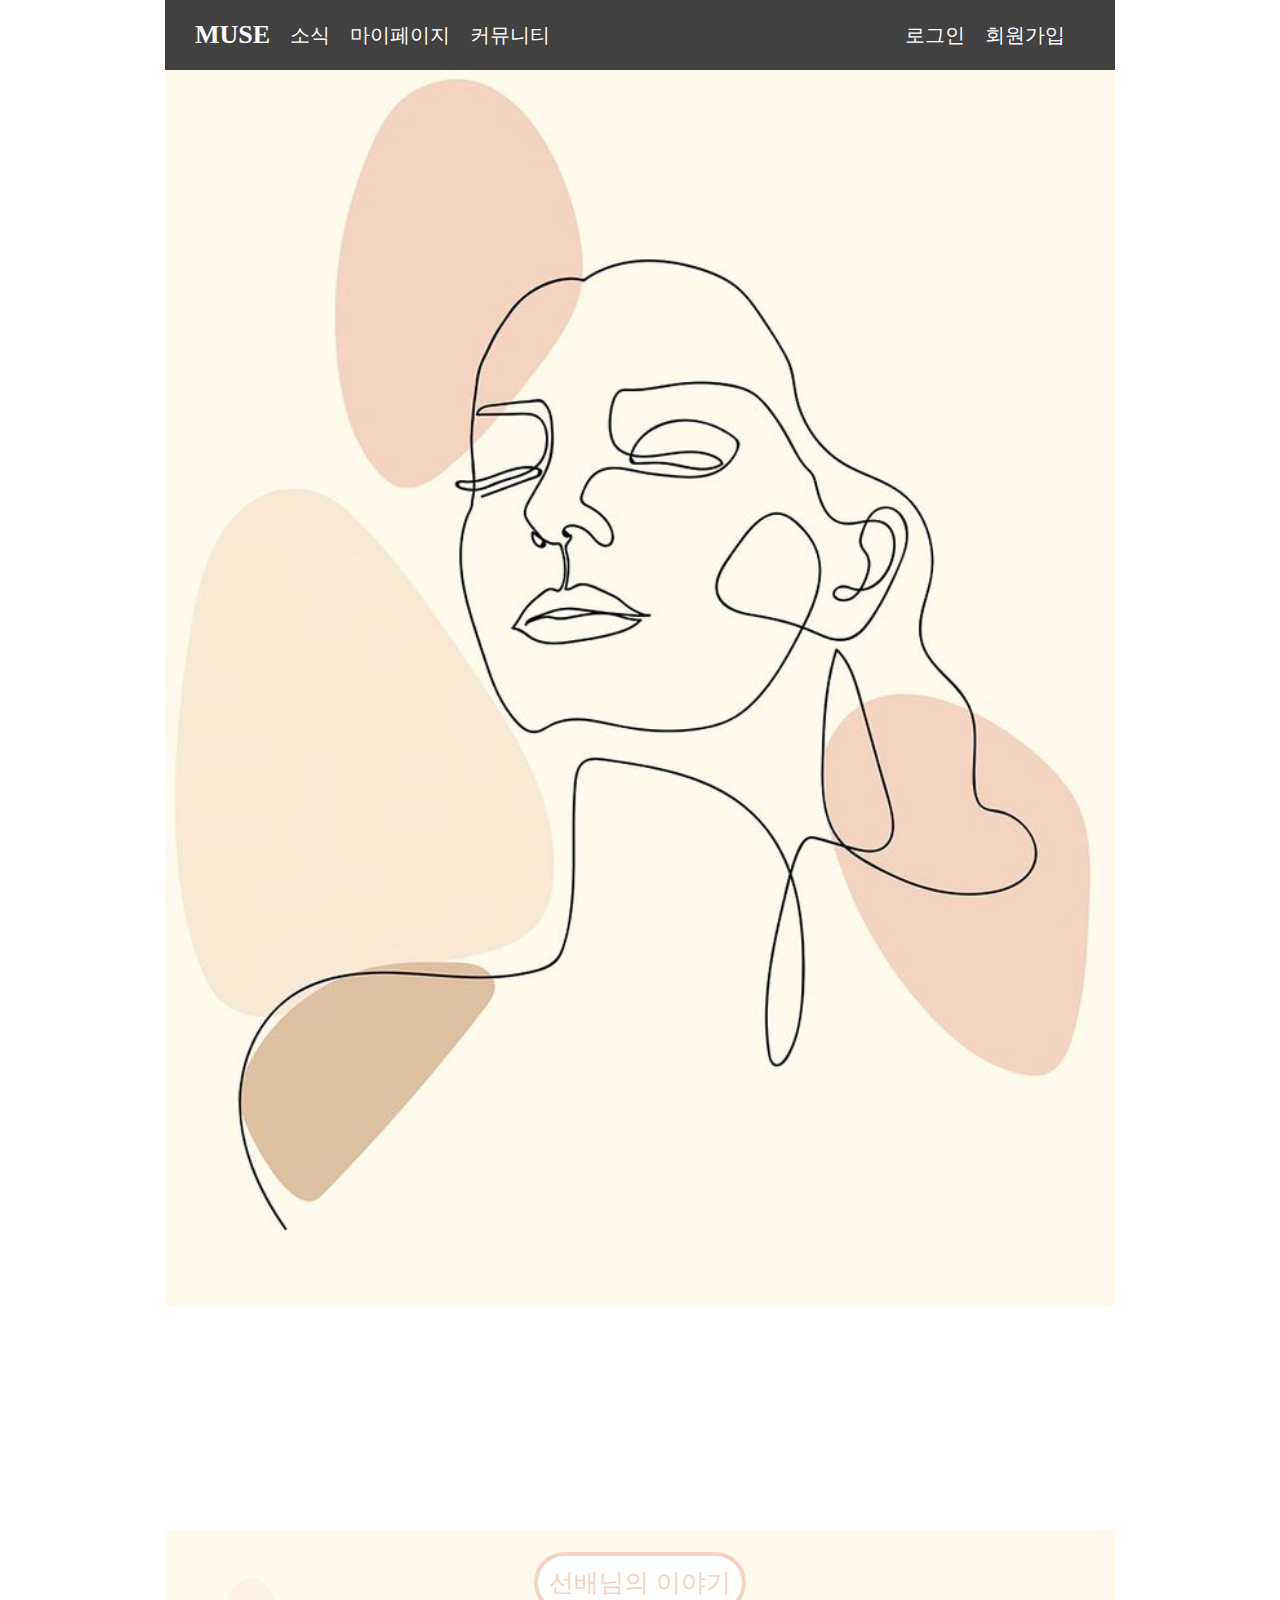
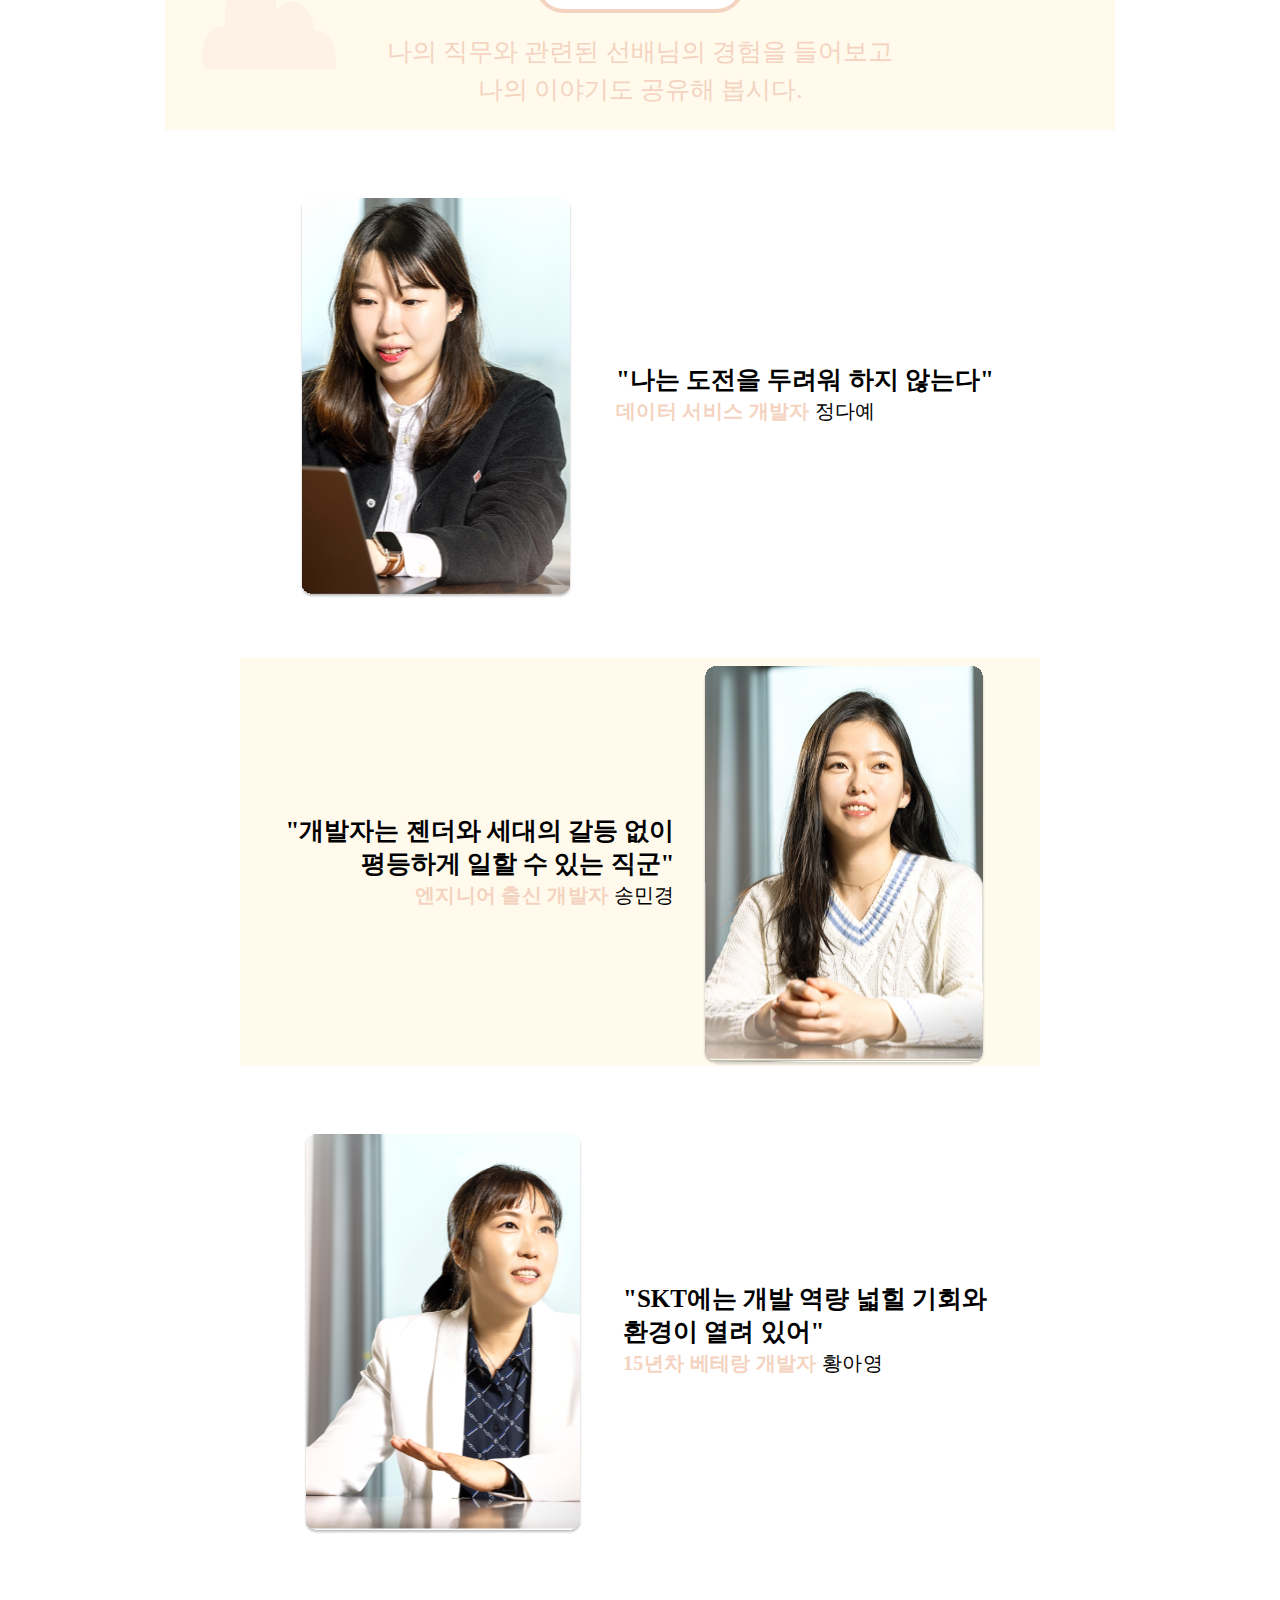
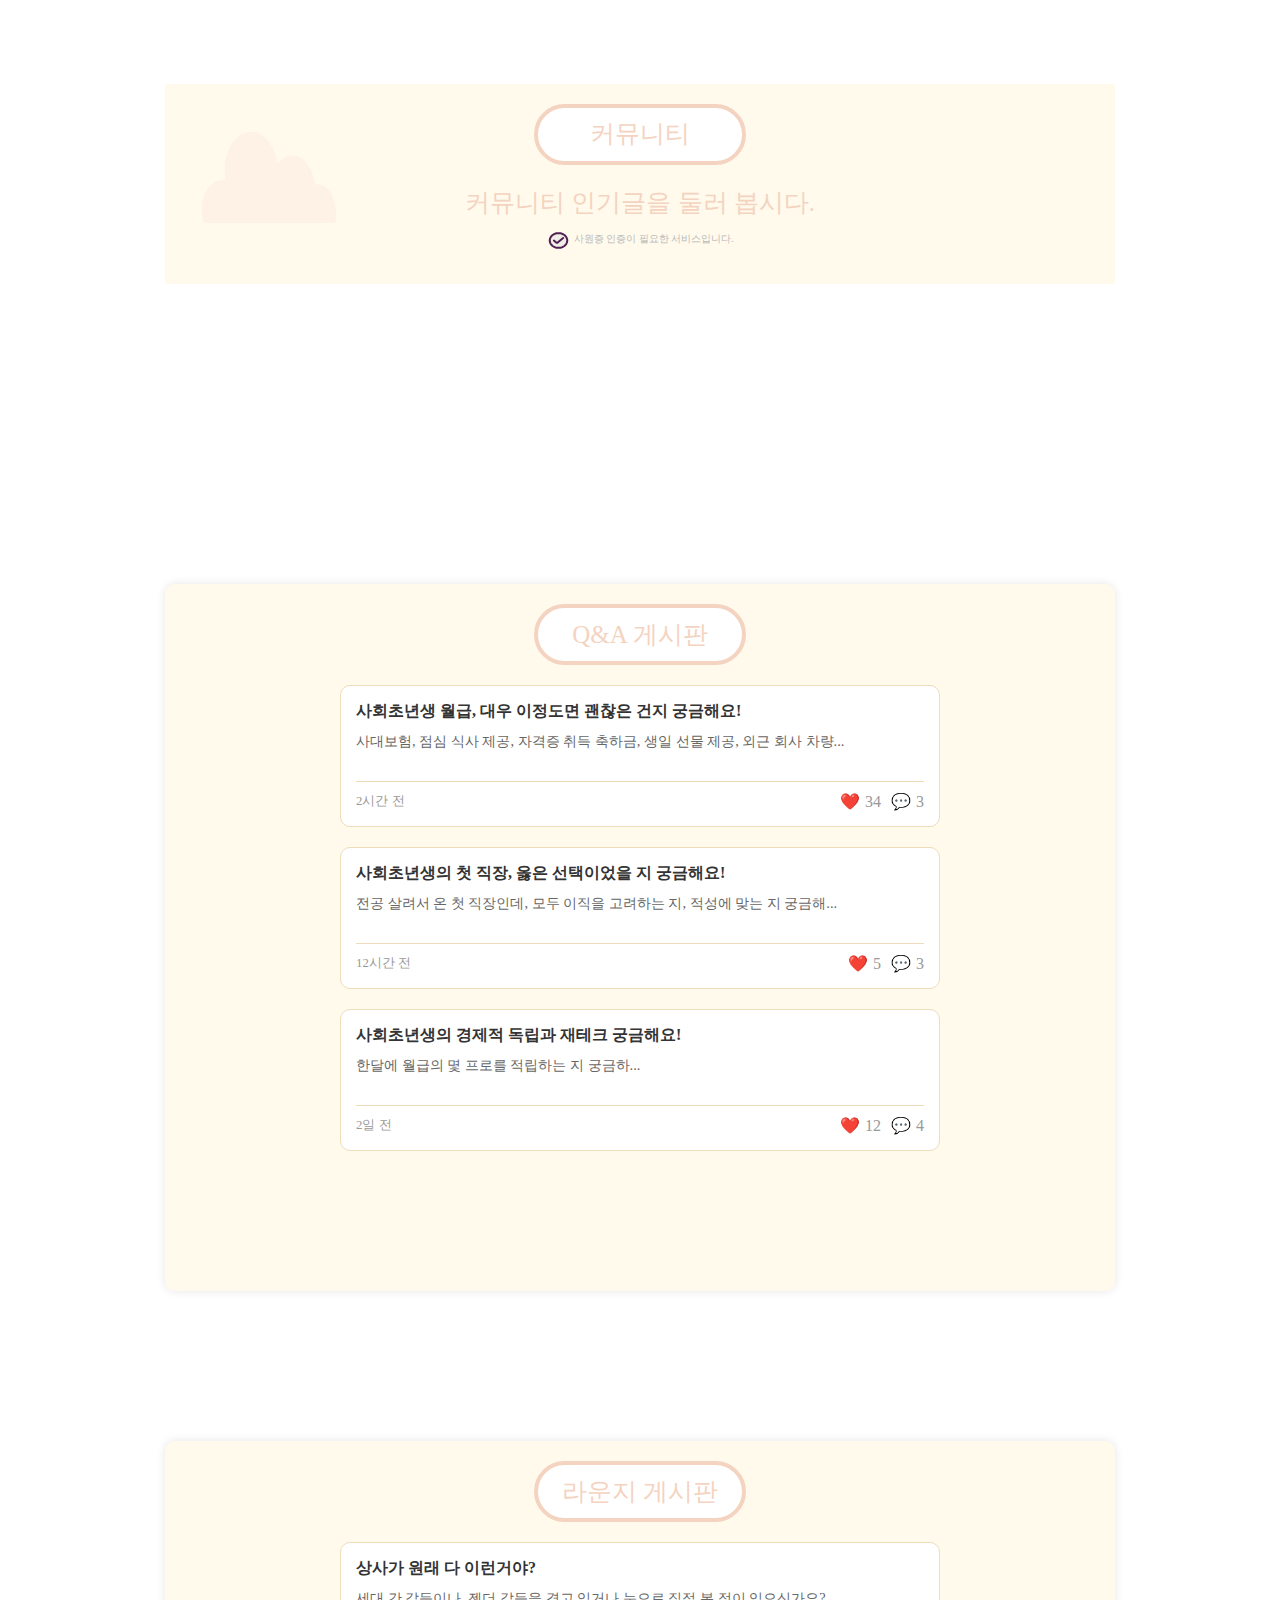
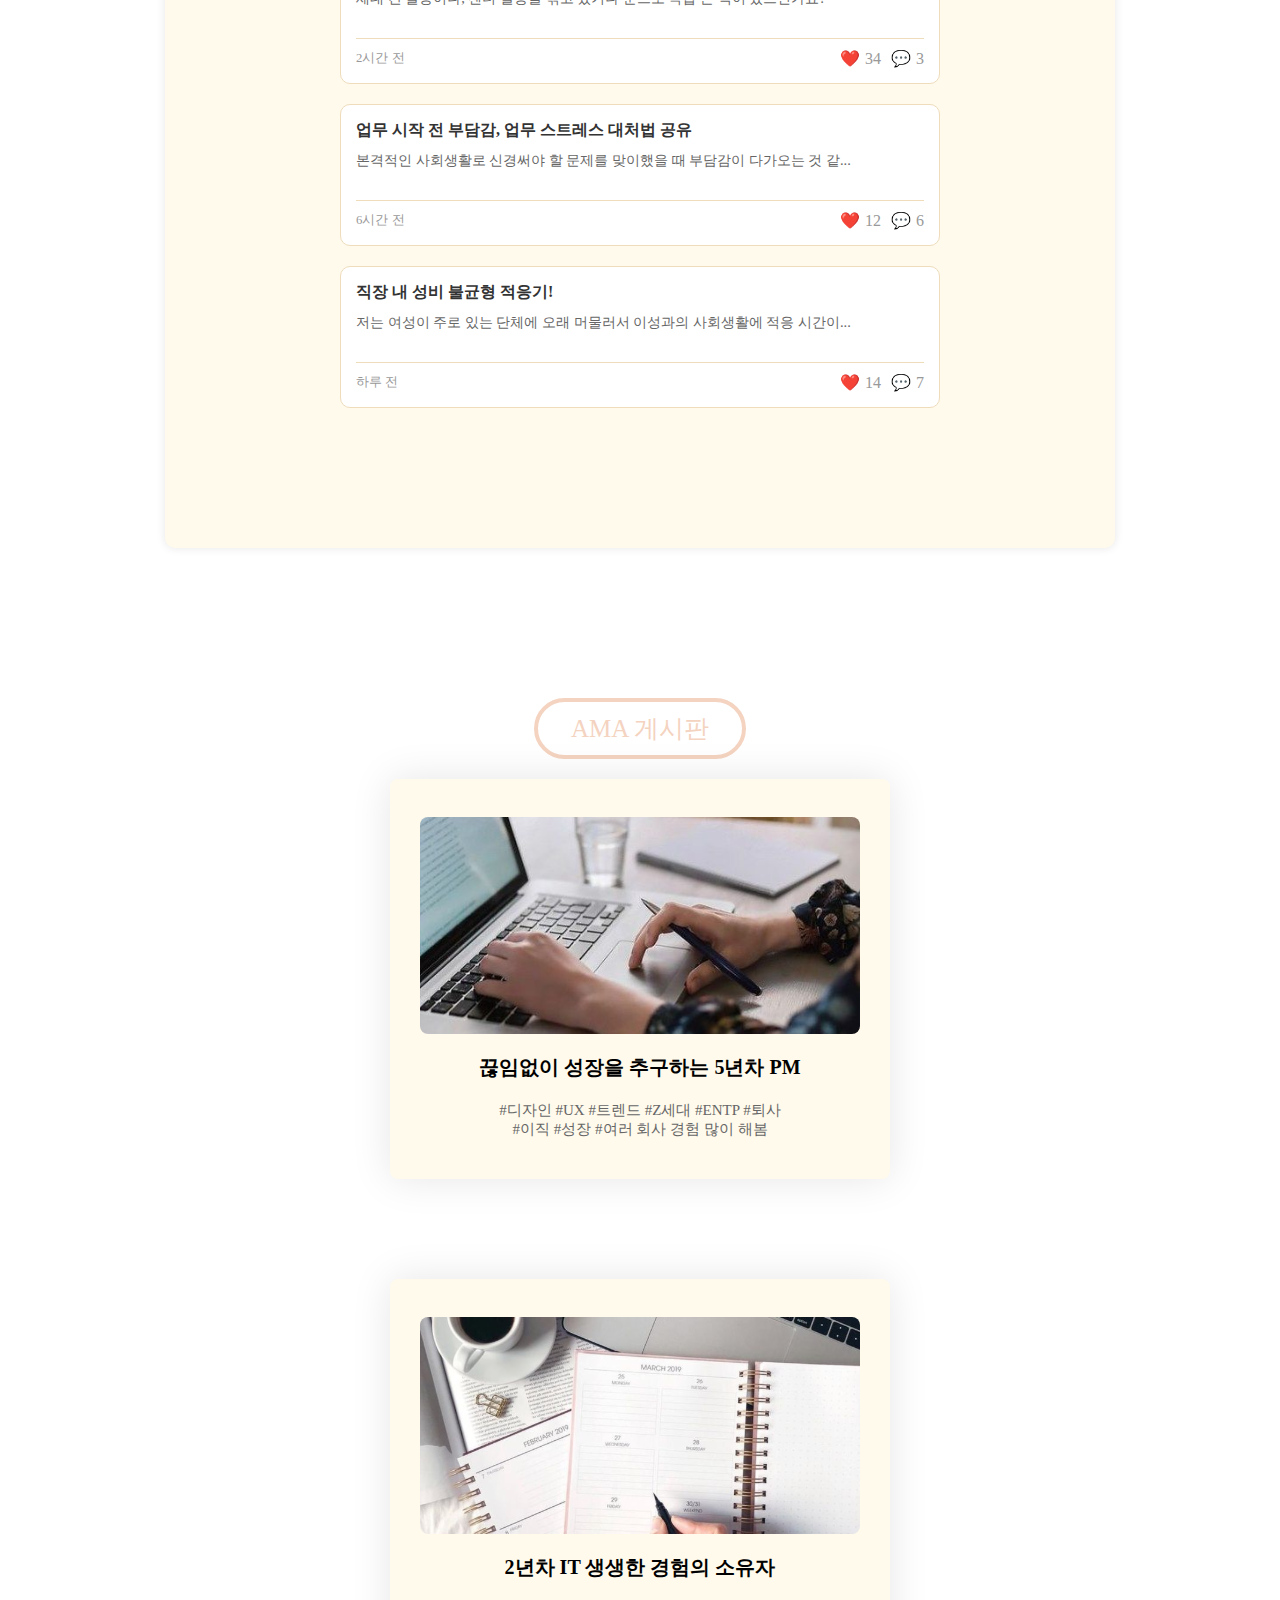
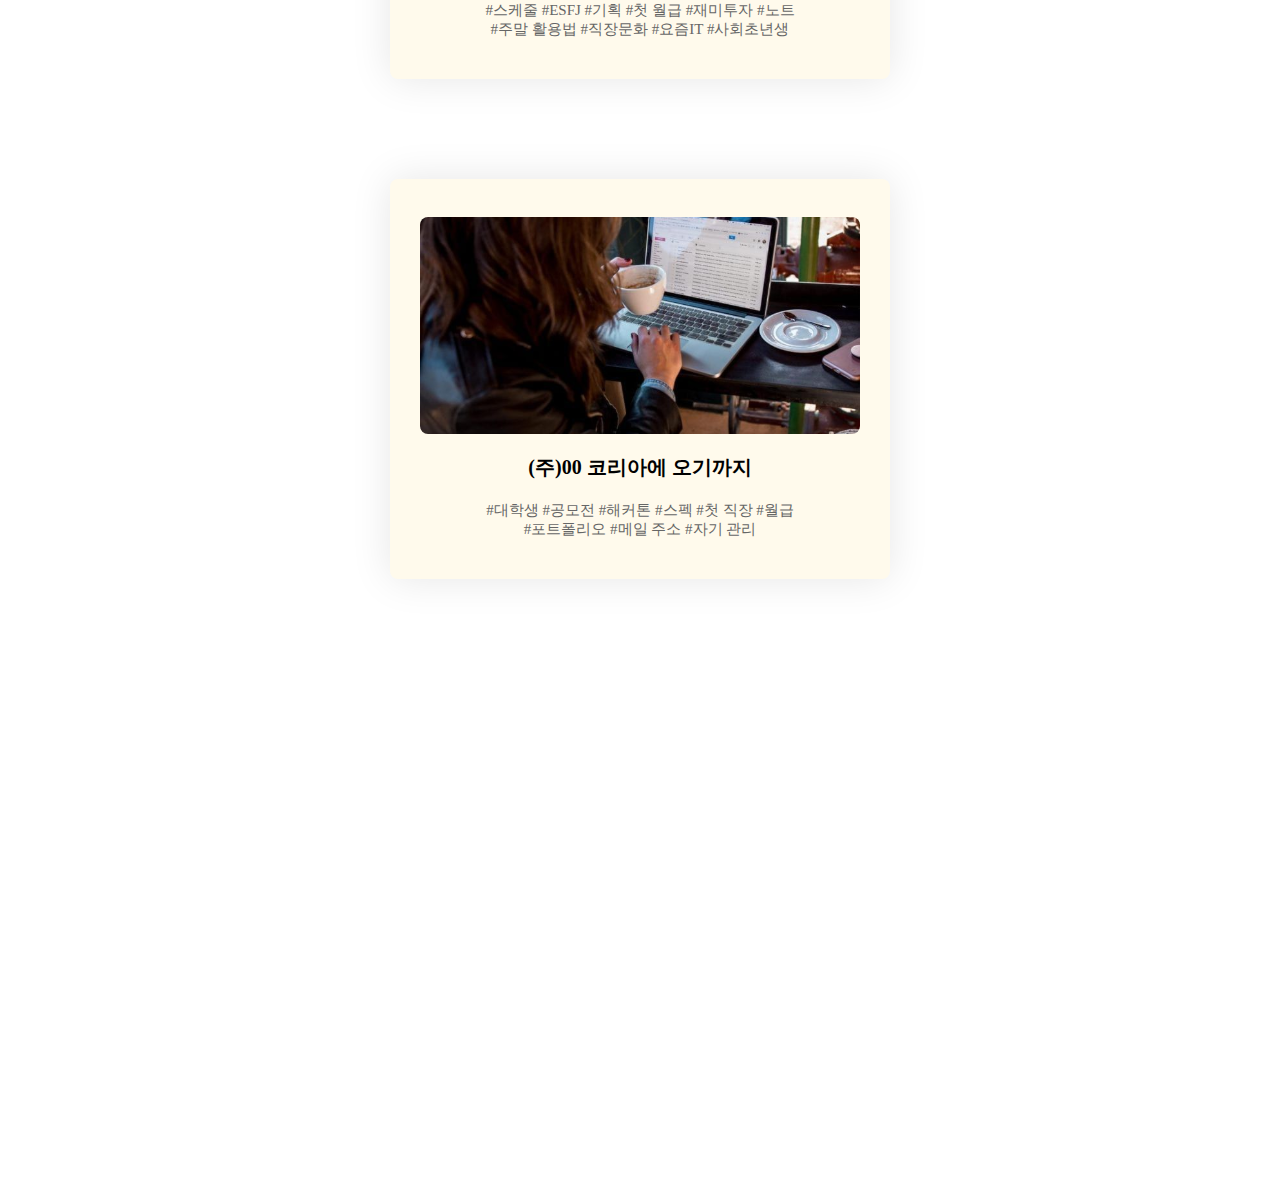
<file: homescreen/src/index.html>
<!DOCTYPE html>
<html lang="ko">
<head>
    <meta charset="UTF-8">
    <meta name="viewport" content="width=device-width, initial-scale=1.0">
    <title>Home</title>
    <link rel="stylesheet" href="../style/style.css">
</head>
<body>
    <div id="wrap">
        <!-- Header -->
        <header class="header">
            <div class="header__menu">
                <a class="header__menu__item homeText" href="#home">MUSE</a>
                <a class="header__menu__item" href="news.html">소식</a>
                <a class="header__menu__item" href="#mypage">마이페이지</a>
                <a class="header__menu__item" href="#community">커뮤니티</a>
            </div>
            <div class="header__menu">
                <a class="header__menu__item" href="#login">로그인</a>
                <a class="header__menu__item" href="#join">회원가입</a>
            </div>
        </header>
        <!-- Main -->
        <main id="main">
            <!-- Home -->
            <section id="home">
                <img class="home__img" src="../images/home.jpg" alt="home">
            </section>
            <!-- Story -->
            <section id="story">
                <div class="story__container1">
                    <div class="story__title">
                        <h2>선배님의 이야기</h2>
                    </div>
                    <div class="story__description">
                        <p>나의 직무와 관련된 선배님의 경험을 들어보고<br>나의 이야기도 공유해 봅시다.</p>
                    </div>
                </div>
                <div class="story__container2">
                    <div class="story__container2-1">
                        <img class="sunbae" src="../images/sunbae_1.svg" alt="sunbae_1">
                        <div class="sunbae__description">
                            <p>"나는 도전을 두려워 하지 않는다"</p>
                            <p class="job">데이터 서비스 개발자 <span>정다예</span></p>
                        </div>
                    </div>
                    <div class="story__container2-2">
                        <div>
                            <div class="sunbae__description2">
                                <p>"개발자는 젠더와 세대의 갈등 없이<br>평등하게 일할 수 있는 직군"</p>
                                <p class="job">엔지니어 출신 개발자 <span>송민경</span></p>
                            </div>
                            <img class="sunbae__2" src="../images/sunbae_2.svg" alt="sunbae_2">
                        </div>
                    </div>
                    <div class="story__container2-3">
                        <img class="sunbae" src="../images/sunbae_3.svg" alt="sunbae_3">
                        <div class="sunbae__description">
                            <p>"SKT에는 개발 역량 넓힐 기회와<br>환경이 열려 있어"</p>
                            <p class="job">15년차 베테랑 개발자 <span>황아영</span></p>
                        </div>
                    </div>
                    <!-- <div class="write">
                        <img src="../images/write.svg" alt="write">
                        <p>여러분도</p>
                    </div> -->
                </div>
            </section>
            <!-- Community -->
            <section id="community">
                <div class="com__container">
                    <div class="com__title">
                        <h2>커뮤니티</h2>
                    </div>
                </div>
                <div class="com__description">
                    <p>커뮤니티 인기글을 둘러 봅시다.</p>
                    <div class="com__container1">
                        <img src="../images/check_circle.svg" alt="check_circle">
                        <p>&nbsp;사원증 인증이 필요한 서비스입니다.</p>
                    </div>
                </div>
            </section>
            <!-- Q&A -->
            <div class="ask__container">
                <div class="board__section">
                    <div class="board__title">
                        <h2>Q&A 게시판</h2>
                    </div>
                    <div class="post">
                        <div class="post__title">사회초년생 월급, 대우 이정도면 괜찮은 건지 궁금해요!</div>
                        <div class="post__content">사대보험, 점심 식사 제공, 자격증 취득 축하금, 생일 선물 제공, 외근 회사 차량...</div>
                        <div class="divider"></div>
                        <div class="post__footer">
                            <div class="post__time">2시간 전</div>
                            <div class="post__actions">
                                <span class="heart">34</span>
                                <span class="comments">3</span>
                            </div>
                        </div>
                    </div>
                    <div class="post">
                        <div class="post__title">사회초년생의 첫 직장, 옳은 선택이었을 지 궁금해요!</div>
                        <div class="post__content">전공 살려서 온 첫 직장인데, 모두 이직을 고려하는 지, 적성에 맞는 지 궁금해...</div>
                        <div class="divider"></div>
                        <div class="post__footer">
                            <div class="post__time">12시간 전</div>
                            <div class="post__actions">
                                <span class="heart">5</span>
                                <span class="comments">3</span>
                            </div>
                        </div>
                    </div>
                    <div class="post">
                        <div class="post__title">사회초년생의 경제적 독립과 재테크 궁금해요!</div>
                        <div class="post__content">한달에 월급의 몇 프로를 적립하는 지 궁금하...</div>
                        <div class="divider"></div>
                        <div class="post__footer">
                            <div class="post__time">2일 전</div>
                            <div class="post__actions">
                                <span class="heart">12</span>
                                <span class="comments">4</span>
                            </div>
                        </div>
                    </div>
                </div>
            </div>
            
            <!-- Lounge -->
            <div class="lounge__container">
                <div class="board__section">
                    <div class="board__title">
                        <h2>라운지 게시판</h2>
                    </div>
                    <div class="post">
                        <div class="post__title">상사가 원래 다 이런거야?</div>
                        <div class="post__content">세대 간 갈등이나, 젠더 갈등을 겪고 있거나 눈으로 직접 본 적이 있으신가요?</div>
                        <div class="divider"></div>
                        <div class="post__footer">
                            <div class="post__time">2시간 전</div>
                            <div class="post__actions">
                                <span class="heart">34</span>
                                <span class="comments">3</span>
                            </div>
                        </div>
                    </div>
                    <div class="post">
                        <div class="post__title">업무 시작 전 부담감, 업무 스트레스 대처법 공유</div>
                        <div class="post__content">본격적인 사회생활로 신경써야 할 문제를 맞이했을 때 부담감이 다가오는 것 같...</div>
                        <div class="divider"></div>
                        <div class="post__footer">
                            <div class="post__time">6시간 전</div>
                            <div class="post__actions">
                                <span class="heart">12</span>
                                <span class="comments">6</span>
                            </div>
                        </div>
                    </div>
                    <div class="post">
                        <div class="post__title">직장 내 성비 불균형 적응기!</div>
                        <div class="post__content">저는 여성이 주로 있는 단체에 오래 머물러서 이성과의 사회생활에 적응 시간이...</div>
                        <div class="divider"></div>
                        <div class="post__footer">
                            <div class="post__time">하루 전</div>
                            <div class="post__actions">
                                <span class="heart">14</span>
                                <span class="comments">7</span>
                            </div>
                        </div>
                    </div>
                </div>
            </div>
            <!-- AMA -->
            <div class="board__section ama">
                <div class="board__title">
                    <h2>AMA 게시판</h2>
                </div>
                <div class="ama__post">
                    <img src="../images/ama1.svg" alt="AMA Post 1">
                    <div class="ama__content">
                        <div class="ama__title">끊임없이 성장을 추구하는 5년차 PM</div>
                        <div class="ama__tags">#디자인 #UX #트렌드 #Z세대 #ENTP #퇴사<br>#이직 #성장 #여러 회사 경험 많이 해봄</div>
                    </div>
                </div>
                <div class="ama__post">
                    <img src="../images/ama2.svg" alt="AMA Post 2">
                    <div class="ama__content">
                        <div class="ama__title">2년차 IT 생생한 경험의 소유자</div>
                        <div class="ama__tags">#스케줄 #ESFJ #기획 #첫 월급 #재미투자 #노트<br>#주말 활용법 #직장문화 #요즘IT #사회초년생</div>
                    </div>
                </div>
                <div class="ama__post">
                    <img src="../images/ama3.svg" alt="AMA Post 3">
                    <div class="ama__content">
                        <div class="ama__title">(주)00 코리아에 오기까지</div>
                        <div class="ama__tags">#대학생 #공모전 #해커톤 #스펙 #첫 직장 #월급<br>#포트폴리오 #메일 주소 #자기 관리</div>
                    </div>
                </div>
            </div>
        </main>
        <!-- Footer -->
        <footer id="footer"></footer>
    </div>
</body>
</html>
</file>
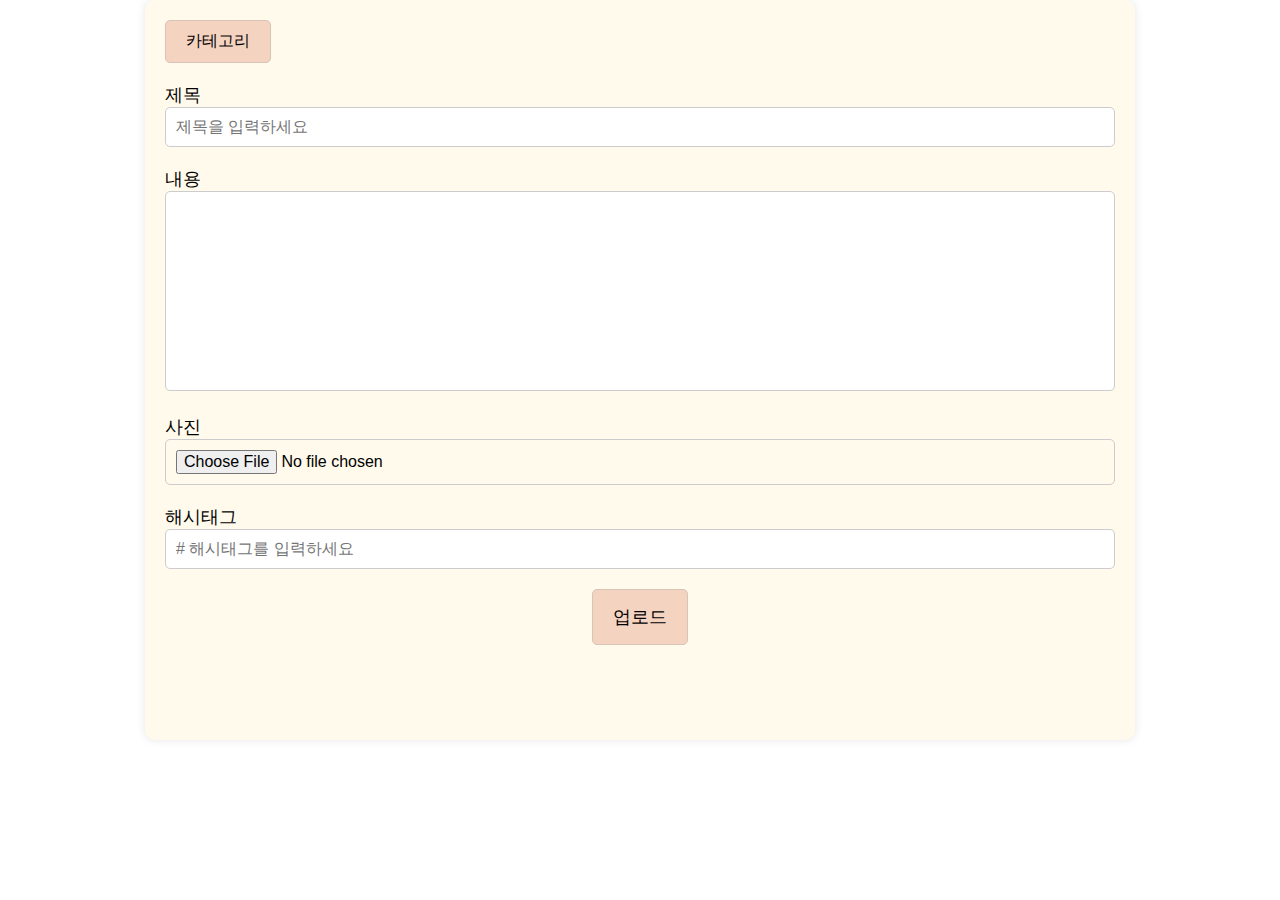
<file: writing/write.html>
<!DOCTYPE html>
<html lang="ko">
<head>
    <meta charset="UTF-8">
    <meta name="viewport" content="width=device-width, initial-scale=1.0">
    <title>쓰기 게시판</title>
    <link rel="stylesheet" href="write.css">
</head>
<body>
    <div class="container">
        <form>
            <div class="category">
                <button type="button" class="category-btn">카테고리</button>
            </div>
            <div class="form-group">
                <label for="title">제목</label>
                <input type="text" id="title" placeholder="제목을 입력하세요">
            </div>
            <div class="form-group">
                <label for="content">내용</label>
                <textarea id="content"></textarea>
            </div>
            <div class="form-group">
                <label for="image">사진</label>
                <input type="file" id="image">
            </div>
            <div class="form-group">
                <label for="hashtags">해시태그</label>
                <input type="text" id="hashtags" placeholder="#&nbsp;해시태그를 입력하세요">
            </div>
            <div class="form-group1">
                <button type="submit" class="upload-btn">업로드</button>
            </div>
        </form>
    </div>
</body>
</html>
</file>
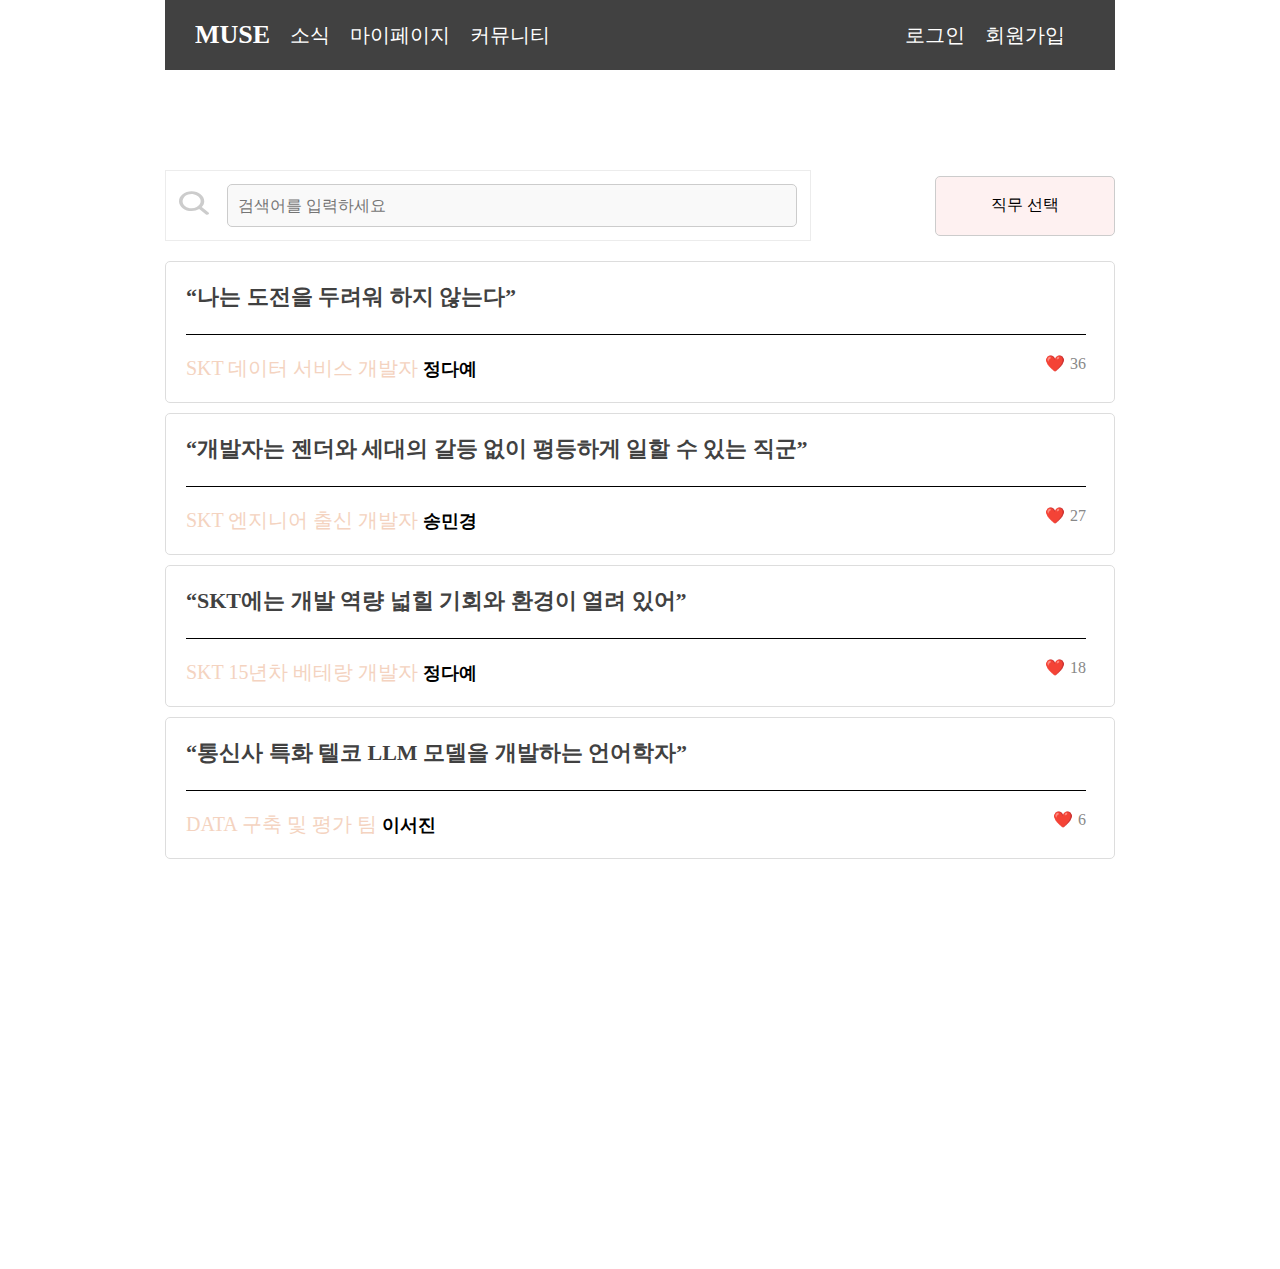
<file: homescreen/src/news.html>
<!DOCTYPE html>
<html lang="ko">
<head>
    <meta charset="UTF-8">
    <meta name="viewport" content="width=device-width, initial-scale=1.0">
    <title>소식</title>
    <link rel="stylesheet" href="../style/style.css">
</head>
<body>
    <div id="wrap">
        <!-- Header -->
        <header class="header">
            <div class="header__menu">
                <a class="header__menu__item homeText" href="index.html">MUSE</a>
                <a class="header__menu__item" href="news.html">소식</a>
                <a class="header__menu__item" href="#mypage">마이페이지</a>
                <a class="header__menu__item" href="#community">커뮤니티</a>
            </div>
            <div class="header__menu">
                <a class="header__menu__item" href="#login">로그인</a>
                <a class="header__menu__item" href="#join">회원가입</a>
            </div>
        </header>
        <!-- Main -->
        <main id="main">
            <!-- News (소식) -->
            <section id="news" class="content">
                <div class="news-search">
                    <div class="news-search-container">
                        <img src="../images/search.svg" alt="">
                        <input type="text" placeholder="검색어를 입력하세요">
                    </div>
                    <div class="job-select-container">
                        <button class="job-select">직무 선택</button>
                    </div>
                </div>
                <ul class="news-list">
                    <li class="news-item">
                        <a href="#" class="post-link" data-id="1">
                            <div class="news-content">
                                <p class="quote">“나는 도전을 두려워 하지 않는다”</p>
                                <div class="divider"></div>

                            </div>
                            <div class="news-stats">
                                <p class="author">SKT 데이터 서비스 개발자 
                                    <span>정다예</span>
                                </p>
                                <span class="likes">36</span>
                            </div>
                        </a>
                    </li>
                    <li class="news-item">
                        <a href="#" class="post-link" data-id="2">
                            <div class="news-content">
                                <p class="quote">“개발자는 젠더와 세대의 갈등 없이 평등하게 일할 수 있는 직군”</p>
                                <div class="divider"></div>
                            </div>
                            <div class="news-stats">
                                <p class="author">SKT 엔지니어 출신 개발자 
                                    <span>송민경</span>
                                </p>
                                <span class="likes">27</span>
                            </div>
                        </a>
                    </li>
                    <li class="news-item">
                        <a href="#" class="post-link" data-id="3">
                            <div class="news-content">
                                <p class="quote">“SKT에는 개발 역량 넓힐 기회와 환경이 열려 있어”</p>
                                <div class="divider"></div>
                            </div>
                            <div class="news-stats">
                                <p class="author">SKT 15년차 베테랑 개발자 
                                    <span>정다예</span
                                ></p>
                                <span class="likes">18</span>
                            </div>
                        </a>
                    </li>
                    <li class="news-item">
                        <a href="#" class="post-link" data-id="4">
                            <div class="news-content">
                                <p class="quote">“통신사 특화 텔코 LLM 모델을 개발하는 언어학자”</p>
                                <div class="divider"></div>
                            </div>
                            <div class="news-stats">
                                <p class="author">DATA 구축 및 평가 팀  
                                    <span>이서진</span>
                                </p>
                                <span class="likes">6</span>
                            </div>
                        </a>
                    </li>
                </ul>
            </section>
            <!-- Post Detail -->
            <section id="post-detail" class="post-detail" style="display:none;">
                <h1>“나는 도전을 두려워 하지 않는다”</h1>
                <div id="post-content"></div>
                <button id="back-to-news">뒤로가기</button>
            </section>
        </main>
        <!-- Footer -->
        <footer id="footer">
        </footer>
</body>
</html>
</file>
<file: homescreen/style/style.css>
:root {
    --color-grey: #414141;
    --color-white: #ffffff;
    --color-apricot: #f4d3c0;
    --color-black: #000000;
    --color-lightgrey: #b8b8b8;
}

* {
    box-sizing: border-box;
    margin: 0;
    padding: 0;
}

body {
    display: flex;
    flex-direction: row;
    justify-content: center;
    background-color: #ffffff;
}

h1,
h2,
p,
ul,
li {
    margin: 0;
}

ul,
li {
    list-style: none;
    padding: 0;
}

a {
    text-decoration: none;
    color: inherit;
}

header {
    background-color: var(--color-grey);
    display: flex;
    flex-direction: row;
    justify-content: space-between;
    padding: 0 50px;
    height: 70px;
    align-items: center;
    position: sticky;
    top: 0;
    z-index: 1000;
}

.header__menu {
    display: flex;
    align-items: center;
}

.header__menu__item {
    color: var(--color-white);
    margin-left: 20px;
    font-size: 20px;
    overflow: hidden;
    text-overflow: ellipsis;
    white-space: nowrap;
}

.homeText {
    font-size: 26px;
    font-weight: 900;
    margin-left: -20px;
}

#wrap {
    width: 950px;
    background-color: var(--color-white);
}

.home__img {
    width: 100%;
    height: auto;
    margin-bottom: 220px;
    margin-top: -30px;
}

/* Story */
.story__container1 {
    background-image: url(../images/bgbg.svg);
    width: 100%;
    height: 200px;
    display: flex;
    flex-direction: column;
    align-items: center;
    justify-content: center;
}

.story__title {
    width: 212px;
    height: 61px;
    background-color: var(--color-white);
    display: flex;
    justify-content: center;
    align-items: center;
    border: 4px solid var(--color-apricot);
    border-radius: 50px;
    box-sizing: border-box;
    margin-bottom: 20px;
}

.story__title h2 {
    font-size: 25px;
    font-weight: 400;
    line-height: 1.2;
    color: var(--color-apricot);
}

.story__description {
    color: var(--color-apricot);
    text-align: center;
    font-size: 25px;
    font-weight: 400;
    line-height: 1.5;
}

.story__container2 {
    background: var(--color-white);
    display: flex;
    flex-direction: column;
    align-items: center;
}

.story__container2-1,
.story__container2-2,
.story__container2-3 {
    display: flex;
    align-items: center;
    justify-content: center;
    margin-top: 60px;
}

.story__container2-2>div {
    background-color: #FFFAEC;
    width: 800px;
    display: flex;
    align-items: center;
    justify-content: center;
}

.sunbae,
.sunbae__2 {
    width: 300px;
    height: 400px;

}

.sunbae__description {
    font-size: 25px;
    margin-left: 30px;
    font-weight: 700;
}

.sunbae__description2 {
    text-align: right;
    font-size: 25px;
    margin-right: 20px;
    font-weight: 700;
}

.job {
    color: #F4D3C0;
    font-size: 20px;
    font-style: normal;
    font-weight: 600;
    line-height: 150%;
    letter-spacing: 0.3px;
}

.sunbae__description2>p>span,
.sunbae__description>p>span {
    color: #000;
    font-size: 20px;
    font-style: normal;
    font-weight: 500;
    line-height: 150%;
    letter-spacing: 0.3px;
}

.write {
    width: 100%;
    display: flex;
    margin-top: 100px;
    justify-content: center;
    align-items: center;
    color: #000;
    font-family: "DM Serif Display";
    font-size: 20px;
    font-style: normal;
    font-weight: 400;
    line-height: 150%;
    letter-spacing: 0.3px;

}

.write>img {
    padding-right: 20px;
    width: 8%;
    height: auto;
}

.write>p {
    margin-top: 20px;
}

/* Community */
#community {
    margin-top: 150px;
    background-color: #FFFAEC;
    width: 100%;
    height: 200px;
    margin-bottom: 300px;
}

.com__container {
    background-image: url(../images/bgbg.svg);
    width: 100%;
    height: 200px;
    display: flex;
    flex-direction: column;
    align-items: center;
    justify-content: center;
}


.com__title {
    width: 212px;
    height: 61px;
    background-color: var(--color-white);
    display: flex;
    justify-content: center;
    align-items: center;
    border: 4px solid var(--color-apricot);
    border-radius: 50px;
    box-sizing: border-box;
    margin-top: -100px;
}

.com__title h2 {
    font-size: 25px;
    font-weight: 400;
    line-height: 1.2;
    color: var(--color-apricot);
}

.com__description {
    color: var(--color-apricot);
    text-align: center;
    font-size: 25px;
    font-weight: 400;
    line-height: 1.5;
    margin-top: -100px;
}

.com__container1 {
    display: flex;
    justify-content: center;
}

.com__container1>p,
img {
    color: var(--color-lightgrey);
    font-size: 10px;
    font-weight: 500;
    line-height: 18px;
    margin-top: 8px;
}

/* Q&A */
.ask__container,
.lounge__container {
    width: 100%;
    background-color: #FFFAEC;
    box-shadow: 0 0 10px rgba(0, 0, 0, 0.1);
    padding: 20px;
    margin: 20px 0;
    border-radius: 10px;
    display: flex;
    justify-content: center;
    margin-bottom: 150px;
}

.board__section {
    width: 100%;
    margin-bottom: 40px;
    display: flex;
    flex-direction: column;
    align-items: center;
}

.board__title {
    width: 212px;
    height: 61px;
    background-color: var(--color-white);
    display: flex;
    justify-content: center;
    align-items: center;
    border: 4px solid var(--color-apricot);
    border-radius: 50px;
    box-sizing: border-box;
    margin-bottom: 20px;
}

.board__title h2 {
    font-size: 25px;
    font-weight: 400;
    line-height: 1.2;
    color: var(--color-apricot);
}

.post {
    background-color: #ffffff;
    padding: 15px;
    margin-bottom: 20px;
    border-radius: 10px;
    border: 1px solid #eedcbb;
    width: 600px;
}

.post__title {
    font-size: 1em;
    margin-bottom: 10px;
    color: #333;
    font-weight: bold;
}

.post__content {
    font-size: 0.9em;
    color: #666;
    margin-bottom: 10px;
}

.divider {
    height: 1px;
    background-color: #eedcbb;
    margin: 10px 0;
    margin-top: 30px;
}

.post__footer {
    display: flex;
    justify-content: space-between;
    align-items: center;
}

.post__time {
    color: #999;
    font-size: 0.8em;
}

.post__actions {
    display: flex;
}

.post__actions span {
    margin-left: 10px;
    color: #999;
}

.comments::before {
    content: "💬";
    margin-right: 5px;
}

.heart::before {
    content: "❤️";
    margin-right: 5px;
}

/* AMA */
.board__section {
    margin-bottom: 100px;
}

.ama__post {
    display: flex;
    flex-direction: column;
    align-items: center;
    margin: 0 auto;
    width: 500px;
    height: 400px;
    background-color: #FFFAEC;
    border-radius: 8px;
    box-shadow: 0 0 40px rgba(0, 0, 0, 0.1);
    padding: 30px;
    margin-bottom: 100px;
}

.ama__post img {
    width: 100%;
    height: auto;
    border-radius: 8px;
    margin-bottom: 20px;
}

.ama__content {
    width: 100%;
    text-align: center;
}

.ama__title {
    font-weight: bold;
    font-size: 20px;
    margin-bottom: 10px;
}

.ama__tags {
    font-size: 15px;
    color: #666;
    margin: 20px;
}

#main::after {
    content: "";
    display: block;
    height: 400px;
}


/* news */
.news-search {
    margin-top: 100px;
    display: flex;
    justify-content: space-between;
    margin-bottom: 20px;
}

.news-search input[type="text"] {
    width: 570px;
    height: 43px;
    padding: 10px;
    font-size: 16px;
    border: 1px solid #ccc;
    border-radius: 5px;
    background: #f9f9f9;
    margin-left: 10px;
}

.news-search-container {
    background-color: #ffffff;
    border: 1px solid #ececec;
    padding: 13px
}

.news-search div:first-child {
    display: flex;
    align-items: center;
}

.news-search div:nth-child(2) {
    display: flex;
    align-items: center;
}

.news-search img {
    width: 30px;
    height: 30px;
    margin-right: 8px;
    margin-top: -5px;
}

.job-select-container {
    width: 200px;
    display: flex;
    justify-content: center;
    align-items: center;
    text-align: center;

}

.news-search .job-select {
    font-size: 16px;
    padding: 10px 20px;
    border: 1px solid #ccc;
    border-radius: 5px;
    cursor: pointer;
    display: flex;
    align-items: center;
}



.job-select {
    background-color: #fccfcf49;
    font-size: 16px;
    padding: 10px 20px;
    border: 1px solid #ccc;
    cursor: pointer;
    height: 60px;
    width: 200px;
    text-align: center;
    justify-content: center;
}

.news-search .job-select {
    margin-left: 20px;
}

.news-list {
    list-style-type: none;
    padding: 0;
}

.news-item {
    display: flex;
    justify-content: space-between;
    padding: 20px;
    border: 1px solid #ddd;
    margin-bottom: 10px;
    background-color: #fff;
    border-radius: 5px;
}

.news-item:hover {
    box-shadow: 0 2px 4px rgba(0, 0, 0, 0.1);
}

.news-content {
    flex: 1;
}

.quote {
    font-size: 22px;
    font-weight: 800;
    margin: 0 10px 10px 0;
    color: #414141;
}

.news-content>.divider {
    width: 900px;
    height: 1px;
    background-color: #000;
    border: none;
    margin-top: 22px;
}

.author {
    font-size: 20px;
    color: #f4d3c0;
    margin-top: 10px;
}

.author>span {
    font-size: 18px;
    color: #000000;
    font-weight: 600;
}

.news-stats {
    display: flex;
    align-items: center;
    min-width: 50px;
}

.news-stats .likes {
    font-size: 16px;
    color: #888;
    margin-left: 5px;
}

.news-stats {
    display: flex;
    justify-content: space-between;
}

.likes::before {
    content: "❤️";
    margin-right: 5px;
}
</file>
<file: writing/write.css>
body {
    display: flex;
    justify-content: center;

    margin: 0;
}

.container {
    background-color: #FFFAEC;
    width: 950px;
    height: 700px;
    padding: 20px;
    box-shadow: 0 0 10px rgba(0, 0, 0, 0.1);
    border-radius: 10px;
}

form {
    display: flex;
    flex-direction: column;
}

.form-group {
    margin-bottom: 20px;
}

.category {
    display: flex;
    justify-content: flex-start;
    margin-bottom: 20px;
}

.category-btn {
    background-color: #F4D3C0;
    border: 1px solid #d8c3b7;
    padding: 10px 20px;
    border-radius: 5px;
    cursor: pointer;
    font-size: 16px;
}

label {
    font-size: 18px;
    margin-bottom: 10px;
}

input[type="text"],
textarea,
input[type="file"] {
    width: 100%;
    padding: 10px;
    font-size: 16px;
    border: 1px solid #ccc;
    border-radius: 5px;
    box-sizing: border-box;
}

textarea {
    height: 200px;
    resize: none;
}

.form-group1 {
    display: flex;
    justify-content: center;
}

.upload-btn {
    background-color: #F4D3C0;
    border: 1px solid #d8c3b7;
    padding: 15px 20px;
    border-radius: 5px;
    cursor: pointer;
    font-size: 18px;
}
</file>
